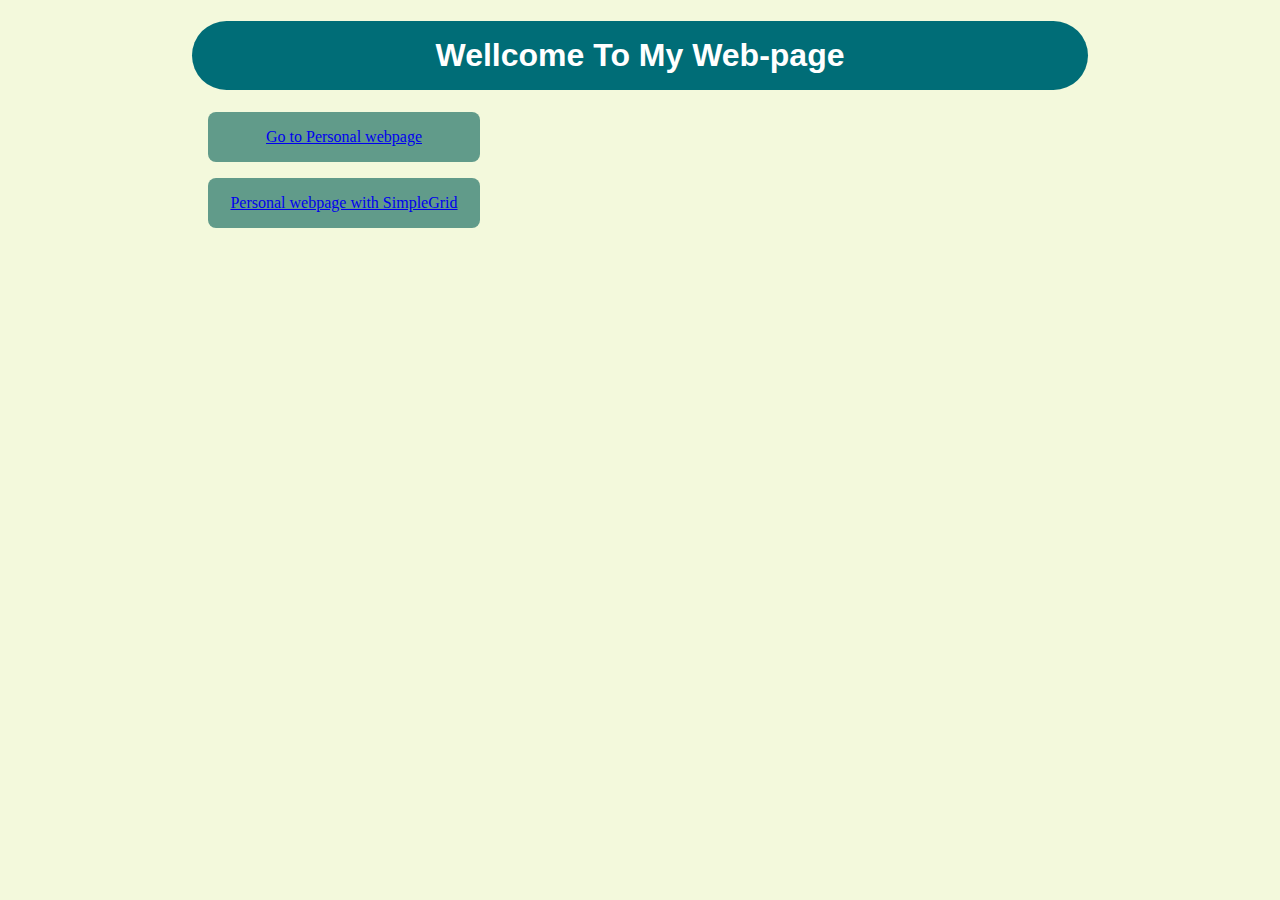
<file: index.html>
<!DOCTYPE html>
<html lang="en">

<head>
    <meta charset="UTF-8">
    <meta http-equiv="X-UA-Compatible" content="IE=edge">
    <meta name="viewport" content="width=device-width, initial-scale=1.0">
    <title>Personal webpage</title>
    <link rel="stylesheet" href="styles.css">
</head>

<body>
    <h1>Wellcome To My Web-page</h1>
    <div class="link">
        <a href="Webpage.html"> Go to Personal webpage</a>
    </div>

    <div class="link">
        <a href="Webpage-grid.html"> Personal webpage with SimpleGrid</a>
    </div>

</body>
</file>
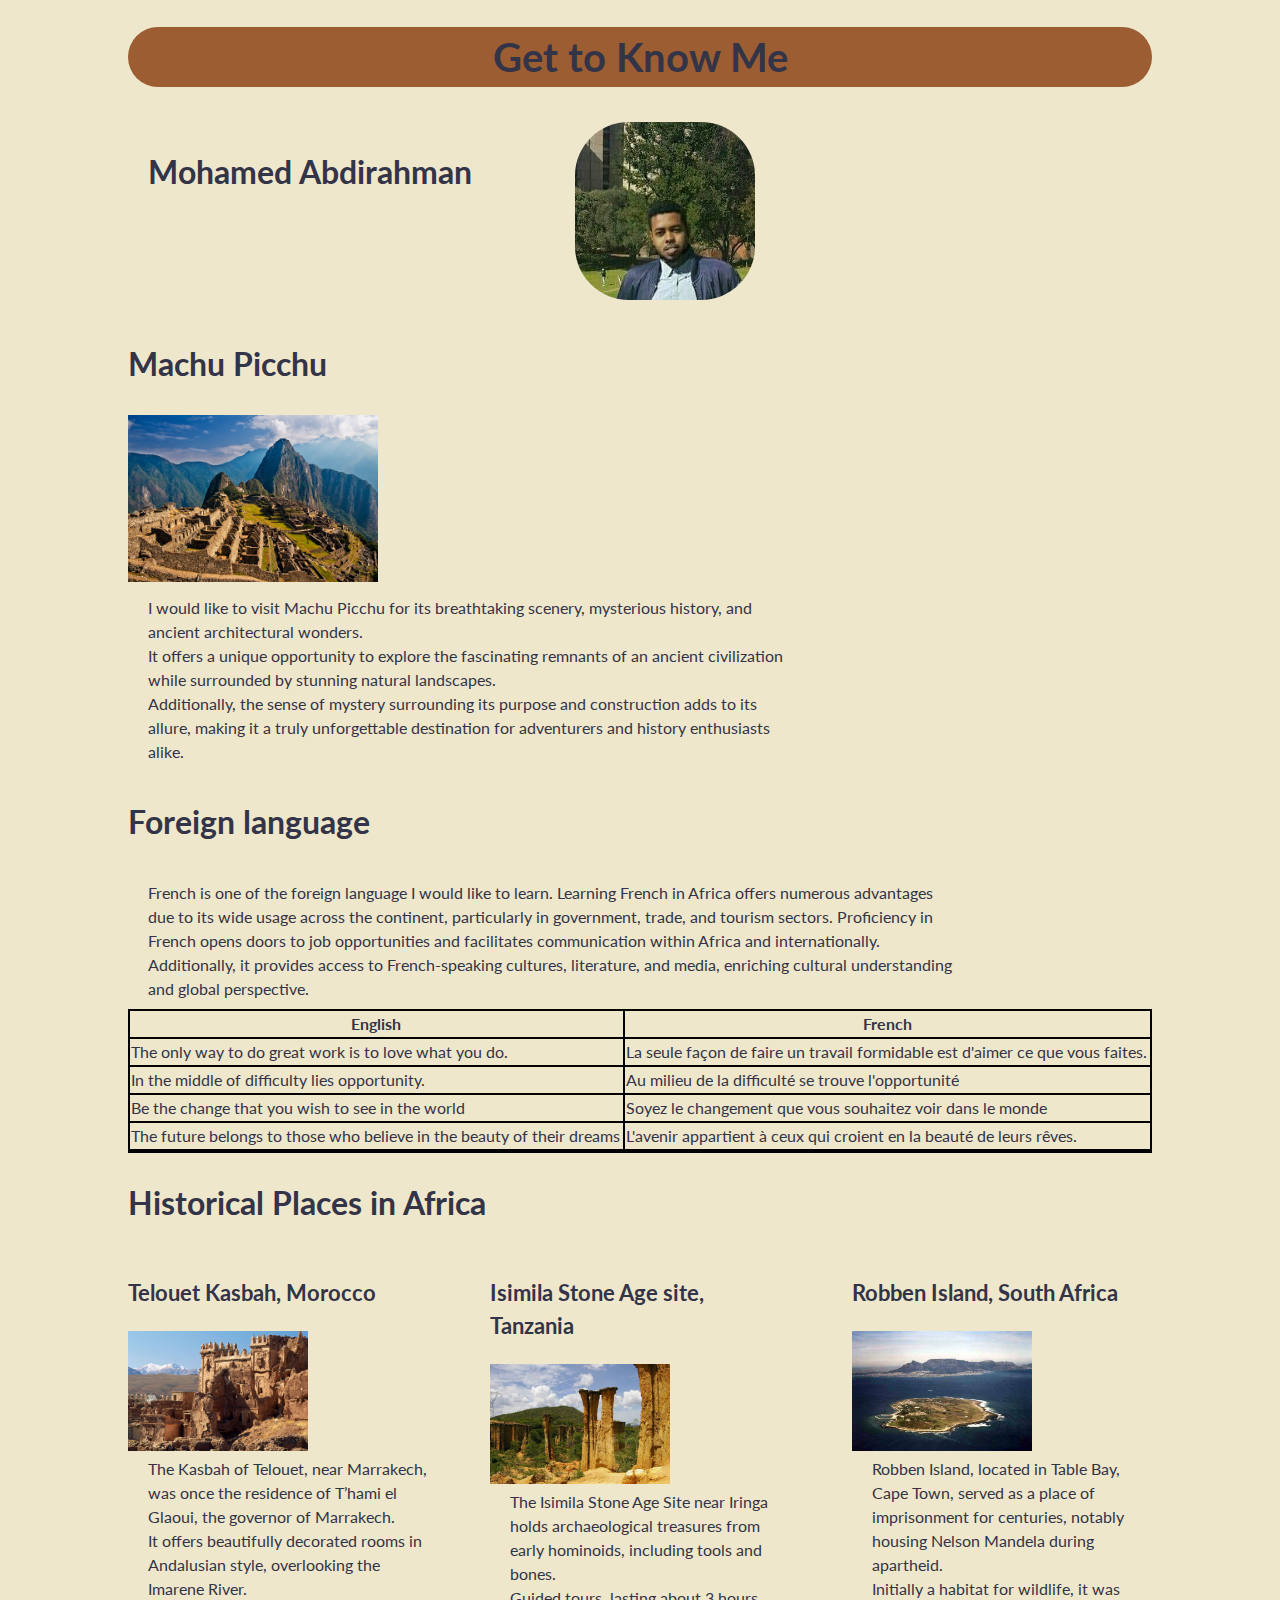
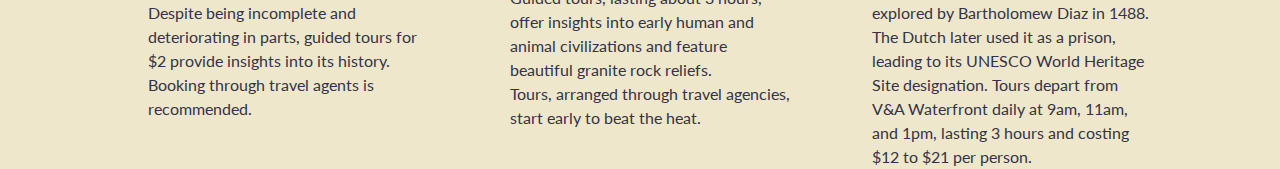
<file: Webpage-grid.html>
<!DOCTYPE html>
<html lang="en">

<head>
    <meta charset="UTF-8">
    <meta http-equiv="X-UA-Compatible" content="IE=edge">
    <meta name="viewport" content="width=device-width, initial-scale=1.0">
    <title>my-webpage-grid</title>
    <link rel="stylesheet" href="simple-grid.css">
    <style>
        body {
            background-color: #e4d6a798;
        }

        h1 {
            text-align: center;
            background-color: burlywood;
            background-color: #9c5d32;
             border-radius: 2em;
            
        }

        .col-5 img {
    border-radius: 30%;
}

        table,
        th,
        td {
            border: 2px solid black;
            text-align: center
            padding: 5px;
            border-collapse: collapse;
        }
      @media (min-width: 960px){
        .rob{
            display: flex;
            justify-content: space-between;
        }
        .rob .col-4 {
                display: flex;
                flex-direction: column;
                align-items: flex-start;
            }

            .rob .img-3,
            .rob .img-4,
            .rob .img-5 {
                order: 1;
            }

            .rob .text-3,
            .rob .text-4,
            .rob .text-5 {
                order: 2;
                margin-left: 20px;
            }
        }
        @media (max-width: 500px) {
    .rob .col-4 {
        display: flex;
        flex-direction: column;
        align-items: flex-start;
    }

    .rob .img-3,
    .rob .img-4,
    .rob .img-5 {
        order: 1;
    }

    .rob .text-3,
    .rob .text-4,
    .rob .text-5 {
        order: 2;
        margin-left: 30px; /* This value can be adjusted based on your design preferences */
    }
}

@media (max-width: 600px){
.img-4 {
        float: right;
        margin-left: 25em;
    }

    .text-4 {
        float: right;
        margin-right: 0.5em;
    }
}
      

    </style>
</head>

<body>
    <div class="container">

        <h1> Get to Know Me</h1>

        <div class="row">
            <div class="col-5">
                <h2>Mohamed Abdirahman</h2>
            </div>

            <div class="col-5">
                <img src="./Images/Profile pic.jpg" width="180" alt="">
            </div>
        </div>
   <div class="row">
        <h2> Machu Picchu </h2>
     
            <div col-4>
                <img src="./Images/Machu_Picchu,_Peru.jpg" width="250" alt="">
            </div>
            
            <div class="col-8">
                I would like to visit Machu Picchu for its breathtaking scenery, mysterious history, and ancient architectural wonders.<br>
             It offers a unique opportunity to explore the fascinating remnants of an ancient civilization while surrounded by stunning natural landscapes.<br>
              Additionally, the sense of mystery surrounding its purpose and construction adds to its allure, making it a truly unforgettable destination for adventurers and history enthusiasts alike. <br>
            </div>
        </div>

        <div class="row">
            <h2> Foreign language</h2>
            <div class="col-10 text-1 ">
                French is one of the foreign language I would like to learn.
                Learning French in Africa offers numerous advantages due to its wide usage across the continent, particularly in government, trade, and tourism sectors. 
                Proficiency in French opens doors to job opportunities and facilitates communication within Africa and internationally.
                 Additionally, it provides access to French-speaking cultures, literature, and media, enriching cultural understanding and global perspective.
            </div>
        </div>

        <table class="row">
            <tr>
                <th>English</th>
                <th>French</th>
            </tr>

            <tr>
                <td>The only way to do great work is to love what you do.</td>
                <td>La seule façon de faire un travail formidable est d'aimer ce que vous faites.</td>
            </tr>
    
            <tr>
                <td>In the middle of difficulty lies opportunity.</td>
                <td>Au milieu de la difficulté se trouve l'opportunité</td>
            </tr>
    
            <tr>
                <td>Be the change that you wish to see in the world</td>
                <td>Soyez le changement que vous souhaitez voir dans le monde</td>
            </tr>
    
            <tr>
                <td>The future belongs to those who believe in the beauty of their dreams</td>
                <td>L'avenir appartient à ceux qui croient en la beauté de leurs rêves.</td>
            </tr>
    

        </table>

        
            <h2>Historical Places in Africa</h2>
            <div class="rob">

            <div class="col-4">
                <h3>Telouet Kasbah, Morocco</h3>
                <div class="img-3">
                    <img src="./Images/Telouet-Kasbah.jpg" width="180" alt="">
                </div>
                <div class="text-3" width="180">
                    The Kasbah of Telouet, near Marrakech, was once the residence of T’hami el Glaoui, the governor of Marrakech. <br>
                    It offers beautifully decorated rooms in Andalusian style, overlooking the Imarene River. <br>
                     Despite being incomplete and deteriorating in parts, guided tours for $2 provide insights into its history. <br>
                     Booking through travel agents is recommended.
                </div>
            </div>

            <div class="col-4">
                <h3>Isimila Stone Age site, Tanzania</h3>
                <div class="img-4">
                    <img src="./Images/Isimila-Stone-Age-site.jpg" width="180" alt="">
                </div>
                <div class="text-4" width="200">
                    The Isimila Stone Age Site near Iringa holds archaeological treasures from early hominoids, including tools and bones. <br>
                    Guided tours, lasting about 3 hours, offer insights into early human and animal civilizations and feature beautiful granite rock reliefs. <br>
                    Tours, arranged through travel agencies, start early to beat the heat. <br>
                </div>
            </div>

            <div class="col-4">
                <h3>Robben Island, South Africa</h3>
                <div class="img-5">
                    <img src="./Images/Robben-Island.jpg" width="180" alt="">
                </div>
                <div class="text-5" width="200">
                    Robben Island, located in Table Bay, Cape Town, served as a place of imprisonment for centuries, notably housing Nelson Mandela during apartheid.<br>
                 Initially a habitat for wildlife, it was explored by Bartholomew Diaz in 1488. 
                 The Dutch later used it as a prison, leading to its UNESCO World Heritage Site designation.
                  Tours depart from V&A Waterfront daily at 9am, 11am, and 1pm, lasting 3 hours and costing $12 to $21 per person.

                </div>
            </div>

        </div>

    </div>

</body>

</html>
</file>
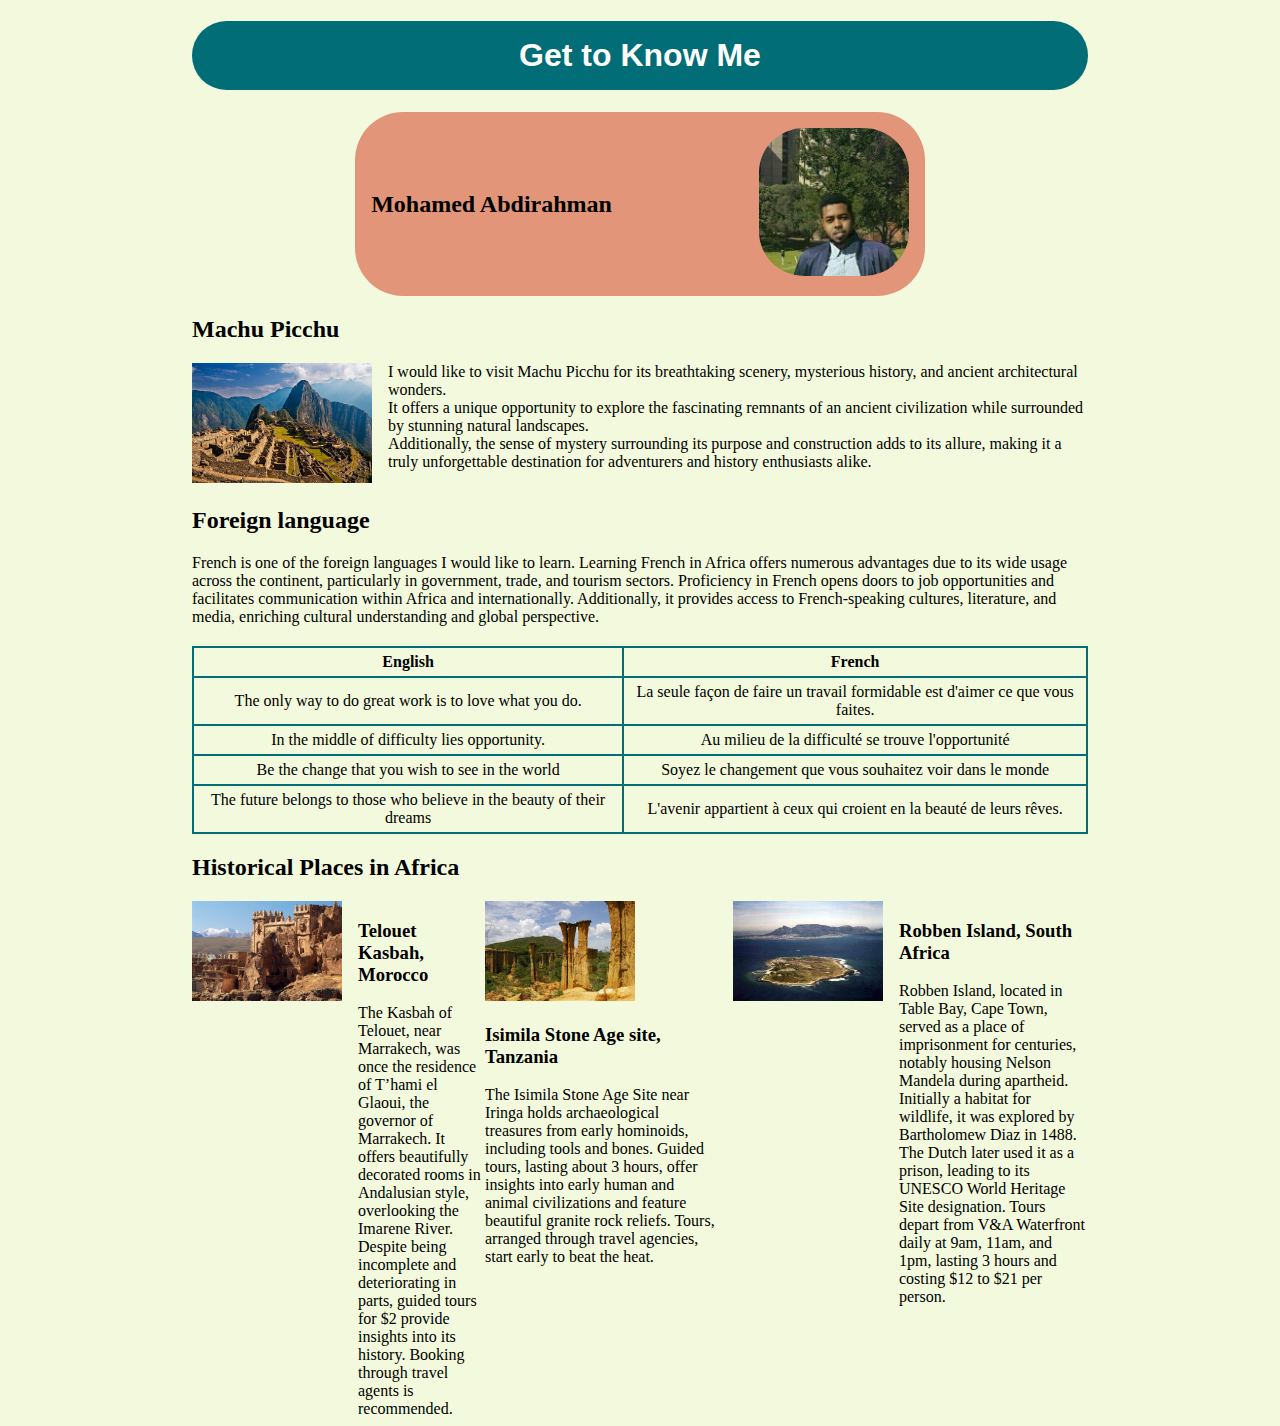
<file: Webpage.html>
<!DOCTYPE html>
<html lang="en">

<head>
    <meta charset="UTF-8">
    <meta http-equiv="X-UA-Compatible" content="IE=edge">
    <meta name="viewport" content="width=device-width, initial-scale=1.0">
    <title>Personal-webpage</title>
    <link rel="stylesheet" href="styles.css">
</head>

<body>
    <h1> Get to Know Me</h1>
<div class="moha">
    <div class="header-cont">
        <div class="name">
            <h2>Mohamed Abdirahman</h2>
        </div>

        <div class="Profile">
            <img src="./Images/Profile pic.jpg" width="150" alt="">
        </div>
    </div>

    <h2> Machu Picchu</h2>
    <div class="Machu-Picchu">
        <div class="img-1">
            <img src="./Images/Machu_Picchu,_Peru.jpg" width="180" alt="">
        </div>

        <div class="text-1">
            I would like to visit Machu Picchu for its breathtaking scenery, mysterious history, and ancient architectural wonders.<br>
            It offers a unique opportunity to explore the fascinating remnants of an ancient civilization while surrounded by stunning natural landscapes.<br>
            Additionally, the sense of mystery surrounding its purpose and construction adds to its allure, making it a truly unforgettable destination for adventurers and history enthusiasts alike. <br>
        </div>
    </div>

    <h2> Foreign language</h2>
    <div class="text-2">
        French is one of the foreign languages I would like to learn.
        Learning French in Africa offers numerous advantages due to its wide usage across the continent, particularly in government, trade, and tourism sectors.
        Proficiency in French opens doors to job opportunities and facilitates communication within Africa and internationally.
        Additionally, it provides access to French-speaking cultures, literature, and media, enriching cultural understanding and global perspective.
    </div>

    <table>
        <tr>
            <th>English</th>
            <th>French</th>
        </tr>

        <tr>
            <td>The only way to do great work is to love what you do.</td>
            <td>La seule façon de faire un travail formidable est d'aimer ce que vous faites.</td>
        </tr>

        <tr>
            <td>In the middle of difficulty lies opportunity.</td>
            <td>Au milieu de la difficulté se trouve l'opportunité</td>
        </tr>

        <tr>
            <td>Be the change that you wish to see in the world</td>
            <td>Soyez le changement que vous souhaitez voir dans le monde</td>
        </tr>

        <tr>
            <td>The future belongs to those who believe in the beauty of their dreams</td>
            <td>L'avenir appartient à ceux qui croient en la beauté de leurs rêves.</td>
        </tr>
    </table>

    <h2>Historical Places in Africa</h2>
<div class="mohamed">  
            <div class="Places">
                <div class="Place-1 Cosmetic-Place">
                    <div class="img-3">
                        <img src="./Images/Telouet-Kasbah.jpg" width="150" alt="">
                    </div>
                    <div class="image-title">
                        <div class="ide"><h3>Telouet Kasbah, Morocco</h3>
                        
                        The Kasbah of Telouet, near Marrakech, was once the residence of T’hami el Glaoui, the governor of Marrakech.
                        It offers beautifully decorated rooms in Andalusian style, overlooking the Imarene River.
                        Despite being incomplete and deteriorating in parts, guided tours for $2 provide insights into its history.
                        Booking through travel agents is recommended.
                    </div>
                        </div>
                        
                    </div>
                    <div class="text-3">
                        
                    </div>
                </div>
          
            <div class="Places">
                <div class="Place-2 Cosmetic-Place">
                    <div class="img-4">
                        <img src="./Images/Isimila-Stone-Age-site.jpg" width="150" alt="">
                    
                    <div class="image-title">
                        <div class="ide"><h3>Isimila Stone Age site, Tanzania</h3>
                        
                        The Isimila Stone Age Site near Iringa holds archaeological treasures from early hominoids, including tools and bones.
                        Guided tours, lasting about 3 hours, offer insights into early human and animal civilizations and feature beautiful granite rock reliefs.
                        Tours, arranged through travel agencies, start early to beat the heat.
                    </div>
                    </div>
                </div>
                        
                    
                        
                    </div>
                    <div class="text-4">
                        
                    </div>
                </div>
           

            <div class="Places">
                <div class="Place-3 Cosmetic-Place">
                    <div class="img-5">
                        <img src="./Images/Robben-Island.jpg" width="150" alt="">
                    </div>
                    <div class="image-title"> </div>
                        <div class="ide"><h3>Robben Island, South Africa</h3>
                        
                        
                        Robben Island, located in Table Bay, Cape Town, served as a place of imprisonment for centuries, notably housing Nelson Mandela during apartheid.
                        Initially a habitat for wildlife, it was explored by Bartholomew Diaz in 1488.
                        The Dutch later used it as a prison, leading to its UNESCO World Heritage Site designation.
                        Tours depart from V&A Waterfront daily at 9am, 11am, and 1pm, lasting 3 hours and costing $12 to $21 per person.
                       
                    </div>
                    </div>
                    
                    <div class="text-5">
                       
                    </div>
                </div>
            </div>
</div>
</div>
</body>

</html>
</file>
<file: styles.css>
/* General styles */
body {
    background-color: #d9ed9253;
    margin-left: 15%;
    margin-right: 15%;
}

h1 {
    text-align: center;
    font-family: Arial, Helvetica, sans-serif;
    background-color: #006D77;
    border-radius: 2em;
    color: white;
    padding: 0.5em;
}

.header-cont {
    background-color: #E29578;
    width: 60%;
    margin-left: auto;
    margin-right: auto;
    border-radius: 3em;
    padding: 1em;
    display: flex;
    justify-content: space-between;
    align-items: center;
}

.name {
    padding-right: 2em;
}

.Profile img {
    border-radius: 30%;
}

.Machu-Picchu,
.Places,
.Cosmetic-Place {
    display: flex;
    flex-direction: row;
    align-items: flex-start;
}

.img-1, .img-3, .img-4, .img-5 {
    padding-right: 1em; /* Reduce padding here */
}

.Machu-Picchu .image-title img,
.Places .image-title img,
.Cosmetic-Place .image-title img {
    margin-bottom: 0.5em;
    margin-right: 0.5em;
}

.Machu-Picchu .text,
.Places .text,
.Cosmetic-Place .text {
    text-align: left;
    margin-right: 0.5em;
}

/* Media query for screens smaller than 960px */
@media (max-width: 959px) {
    .Machu-Picchu,
    .Places,
    .Cosmetic-Place {
        flex-direction: column;
        align-items: flex-start;
    }

    .Machu-Picchu .image-title,
    .Places .image-title,
    .Cosmetic-Place .image-title {
        display: flex;
        flex-direction: row;
        align-items: center;
    }

    .Machu-Picchu .image-title img,
    .Places .image-title img,
    .Cosmetic-Place .image-title img {
        margin-left: 0.5em;
        margin-right: 0.5em;
    }

    .Machu-Picchu .text,
    .Places .text,
    .Cosmetic-Place .text {
        text-align: left;
        margin-right: 0;
        margin-top: 0.5em; /* Add some space between photo and text */
    }
}

.Cosmetic-Place {
    align-content: center;
}

table,
th,
td {
    border: 2px solid #006D77;
    text-align: center;
    padding: 5px;
    border-collapse: collapse;
}

table {
    margin-left: auto;
    margin-right: auto;
    margin-top: 20px;
}

.space {
    margin-bottom: 20px;
}

.link {
    background-color:#619b8a;
    width: 15em;
    margin: 1em;
    padding: 1em;
    border-radius: 0.5em;
    text-align: center;
}

.link:hover {
    background-color: aqua;
}

.mohamed {
    display: flex;
}

/* @media (max-width: 960px) {
    .mohamed {
        display: flex;
    }
} */



@media (max-width: 959px) {
    .mohamed {
        display: block;
    }
}

/* @media (max-width: 959px) {
.ide{
display: flex;
flex-direction: column;
align-items: center;
}
} */

@media (max-width: 960px){
    .img-4 {
            float: right;
            margin-left: 25em;
            
        }
    }
</file>
<file: simple-grid.css>
@import url(https://fonts.googleapis.com/css?family=Lato:400,300,300italic,400italic,700,700italic);

/* UNIVERSAL */

html,
body {
  height: 100%;
  width: 100%;
  margin: 0;
  padding: 0;
  left: 0;
  top: 0;
  font-size: 100%;
}

/* ROOT FONT STYLES */

* {
  font-family: 'Lato', Helvetica, sans-serif;
  color: #333447;
  line-height: 1.5;
}

/* TYPOGRAPHY */

h1 {
  font-size: 2.5rem;
}

h2 {
  font-size: 2rem;
}

h3 {
  font-size: 1.375rem;
}

h4 {
  font-size: 1.125rem;
}

h5 {
  font-size: 1rem;
}

h6 {
  font-size: 0.875rem;
}

p {
  font-size: 1.125rem;
  font-weight: 200;
  line-height: 1.8;
}

.font-light {
  font-weight: 300;
}

.font-regular {
  font-weight: 400;
}

.font-heavy {
  font-weight: 700;
}

/* POSITIONING */

.left {
  text-align: left;
}

.right {
  text-align: right;
}

.center {
  text-align: center;
  margin-left: auto;
  margin-right: auto;
}

.justify {
  text-align: justify;
}

/* ==== GRID SYSTEM ==== */

.container {
  width: 90%;
  margin-left: auto;
  margin-right: auto;
}

.row {
  position: relative;
  width: 100%;
}

.row [class^="col"] {
  float: left;
  margin: 0.5rem 2%;
  min-height: 0.125rem;
}

.col-1,
.col-2,
.col-3,
.col-4,
.col-5,
.col-6,
.col-7,
.col-8,
.col-9,
.col-10,
.col-11,
.col-12 {
  width: 96%;
}

.col-1-sm {
  width: 4.33%;
}

.col-2-sm {
  width: 12.66%;
}

.col-3-sm {
  width: 21%;
}

.col-4-sm {
  width: 29.33%;
}

.col-5-sm {
  width: 37.66%;
}

.col-6-sm {
  width: 46%;
}

.col-7-sm {
  width: 54.33%;
}

.col-8-sm {
  width: 62.66%;
}

.col-9-sm {
  width: 71%;
}

.col-10-sm {
  width: 79.33%;
}

.col-11-sm {
  width: 87.66%;
}

.col-12-sm {
  width: 96%;
}

.row::after {
	content: "";
	display: table;
	clear: both;
}

.hidden-sm {
  display: none;
}

@media only screen and (min-width: 33.75em) {  /* 540px */
  .container {
    width: 80%;
  }
}

@media only screen and (min-width: 45em) {  /* 720px */
  .col-1 {
    width: 4.33%;
  }

  .col-2 {
    width: 12.66%;
  }

  .col-3 {
    width: 21%;
  }

  .col-4 {
    width: 29.33%;
  }

  .col-5 {
    width: 37.66%;
  }

  .col-6 {
    width: 46%;
  }

  .col-7 {
    width: 54.33%;
  }

  .col-8 {
    width: 62.66%;
  }

  .col-9 {
    width: 71%;
  }

  .col-10 {
    width: 79.33%;
  }

  .col-11 {
    width: 87.66%;
  }

  .col-12 {
    width: 96%;
  }

  .hidden-sm {
    display: block;
  }
}
</file>
